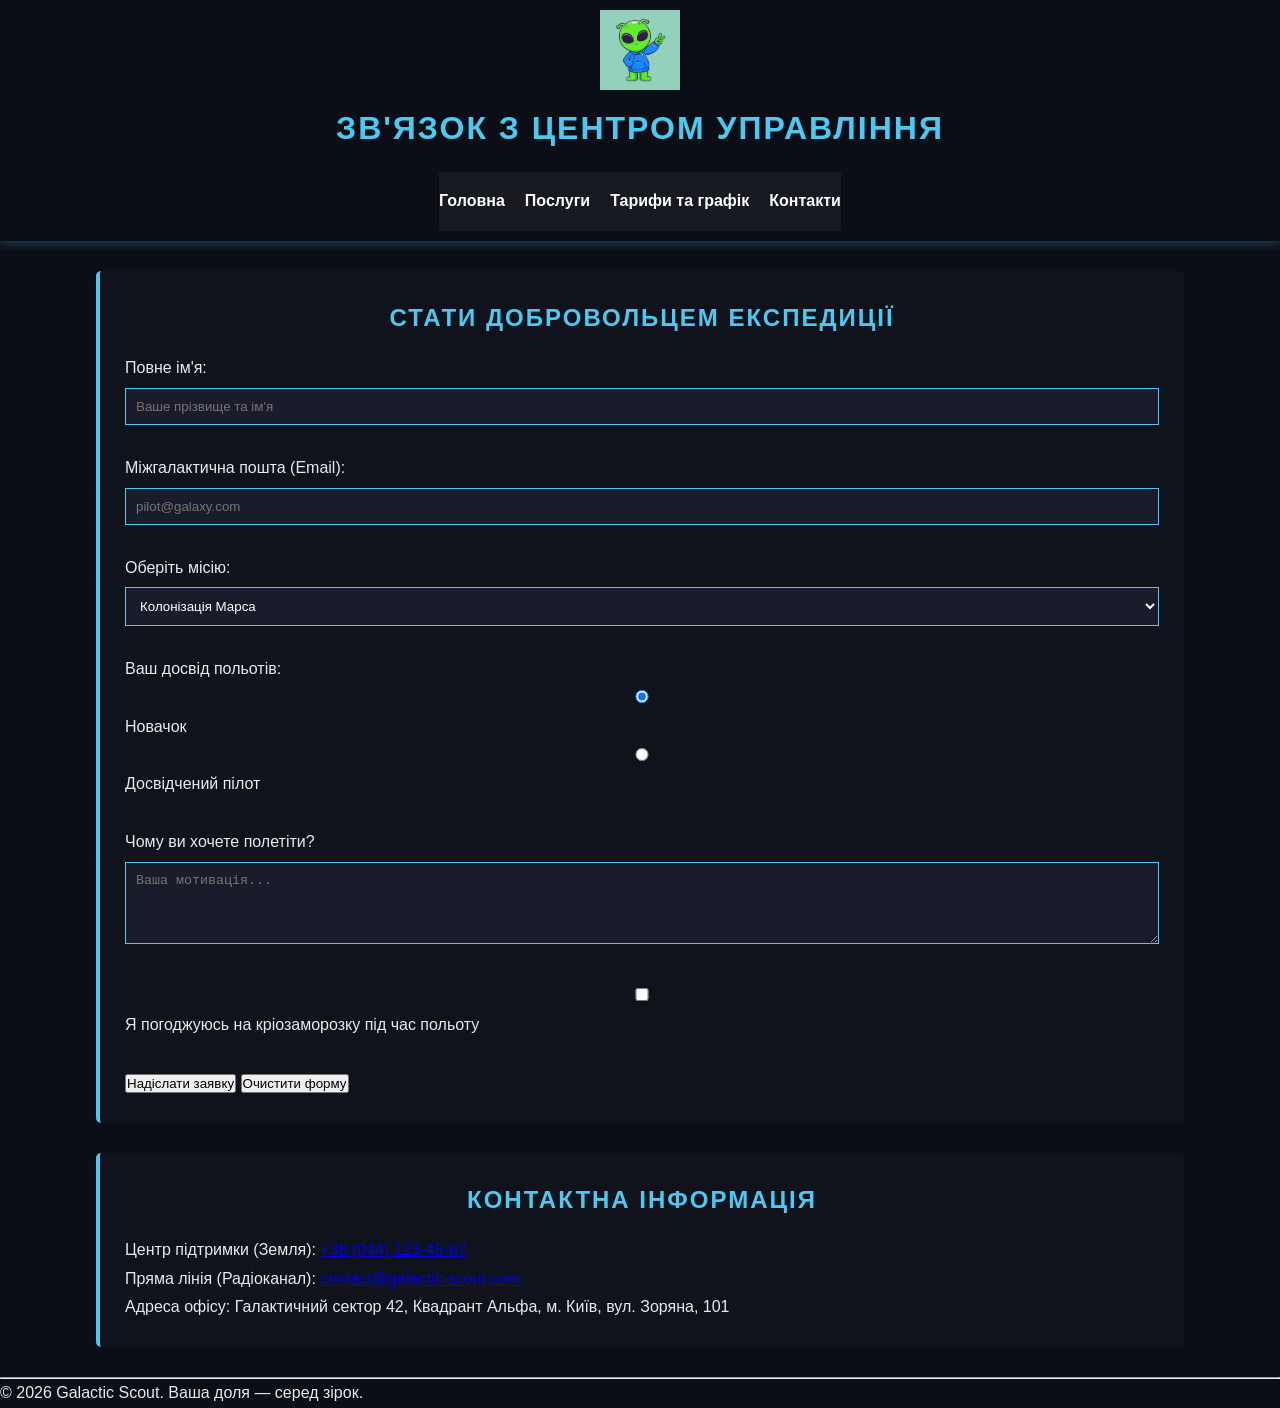
<file: contacts.html>
<!DOCTYPE html>
<html lang="uk">
<head>
    <meta charset="UTF-8">
    <meta name="viewport" content="width=device-width, initial-scale=1.0">
    <title>Galactic Scout — Контакти та Реєстрація</title>
    <link rel="stylesheet" href="style.css"> 
</head>
<body>

    <header>
        <a href="index.html">
            <img src="img/logo.png" alt="Логотип" width="80">
        </a>
        <h1>Зв'язок з центром управління</h1>
        
        <nav>
            <ul>
                <li><a href="index.html">Головна</a></li>
                <li><a href="services.html">Послуги</a></li>
                <li><a href="price.html">Тарифи та графік</a></li>
                <li><a href="contacts.html">Контакти</a></li>
            </ul>
        </nav>
    </header>

    <main>
        <section>
            <h2>Стати добровольцем експедиції</h2>
            <form action="#" method="POST">
                
                <div>
                    <label for="username">Повне ім'я:</label><br>
                    <input type="text" id="username" name="username" placeholder="Ваше прізвище та ім'я" required>
                </div>
                <br>

                <div>
                    <label for="useremail">Міжгалактична пошта (Email):</label><br>
                    <input type="email" id="useremail" name="useremail" placeholder="pilot@galaxy.com" required>
                </div>
                <br>

                <div>
                    <label for="mission">Оберіть місію:</label>
                    <select id="mission" name="mission">
                        <option value="mars">Колонізація Марса</option>
                        <option value="europa">Океани Європи</option>
                        <option value="deep">Далекий космос</option>
                    </select>
                </div>
                <br>

                <div>
                    <p>Ваш досвід польотів:</p>
                    <input type="radio" id="novice" name="experience" value="novice" checked>
                    <label for="novice">Новачок</label>

                    <input type="radio" id="pilot" name="experience" value="pilot">
                    <label for="pilot">Досвідчений пілот</label>
                </div>
                <br>

                <div>
                    <label for="motivation">Чому ви хочете полетіти?</label><br>
                    <textarea id="motivation" name="motivation" rows="4" cols="40" placeholder="Ваша мотивація..."></textarea>
                </div>
                <br>

                <div>
                    <input type="checkbox" id="agree" name="agree" required>
                    <label for="agree">Я погоджуюсь на кріозаморозку під час польоту</label>
                </div>
                <br>

                <button type="submit">Надіслати заявку</button>
                <button type="reset">Очистити форму</button>
            </form>
        </section>

        <section>
            <h2>Контактна інформація</h2>
            <p>Центр підтримки (Земля): 
                <a href="tel:+380441234567">+38 (044) 123-45-67</a> 
            </p>
            <p>Пряма лінія (Радіоканал): 
                <a href="mailto:contact@galactic-scout.com">contact@galactic-scout.com</a> 
            </p>
            <p>Адреса офісу: 
                Галактичний сектор 42, Квадрант Альфа, м. Київ, вул. Зоряна, 101
            </p>
        </section>

    </main>

    <footer>
        <hr>
        <p>&copy; 2026 Galactic Scout. Ваша доля — серед зірок.</p>
    </footer>

</body>
</html>
</file>
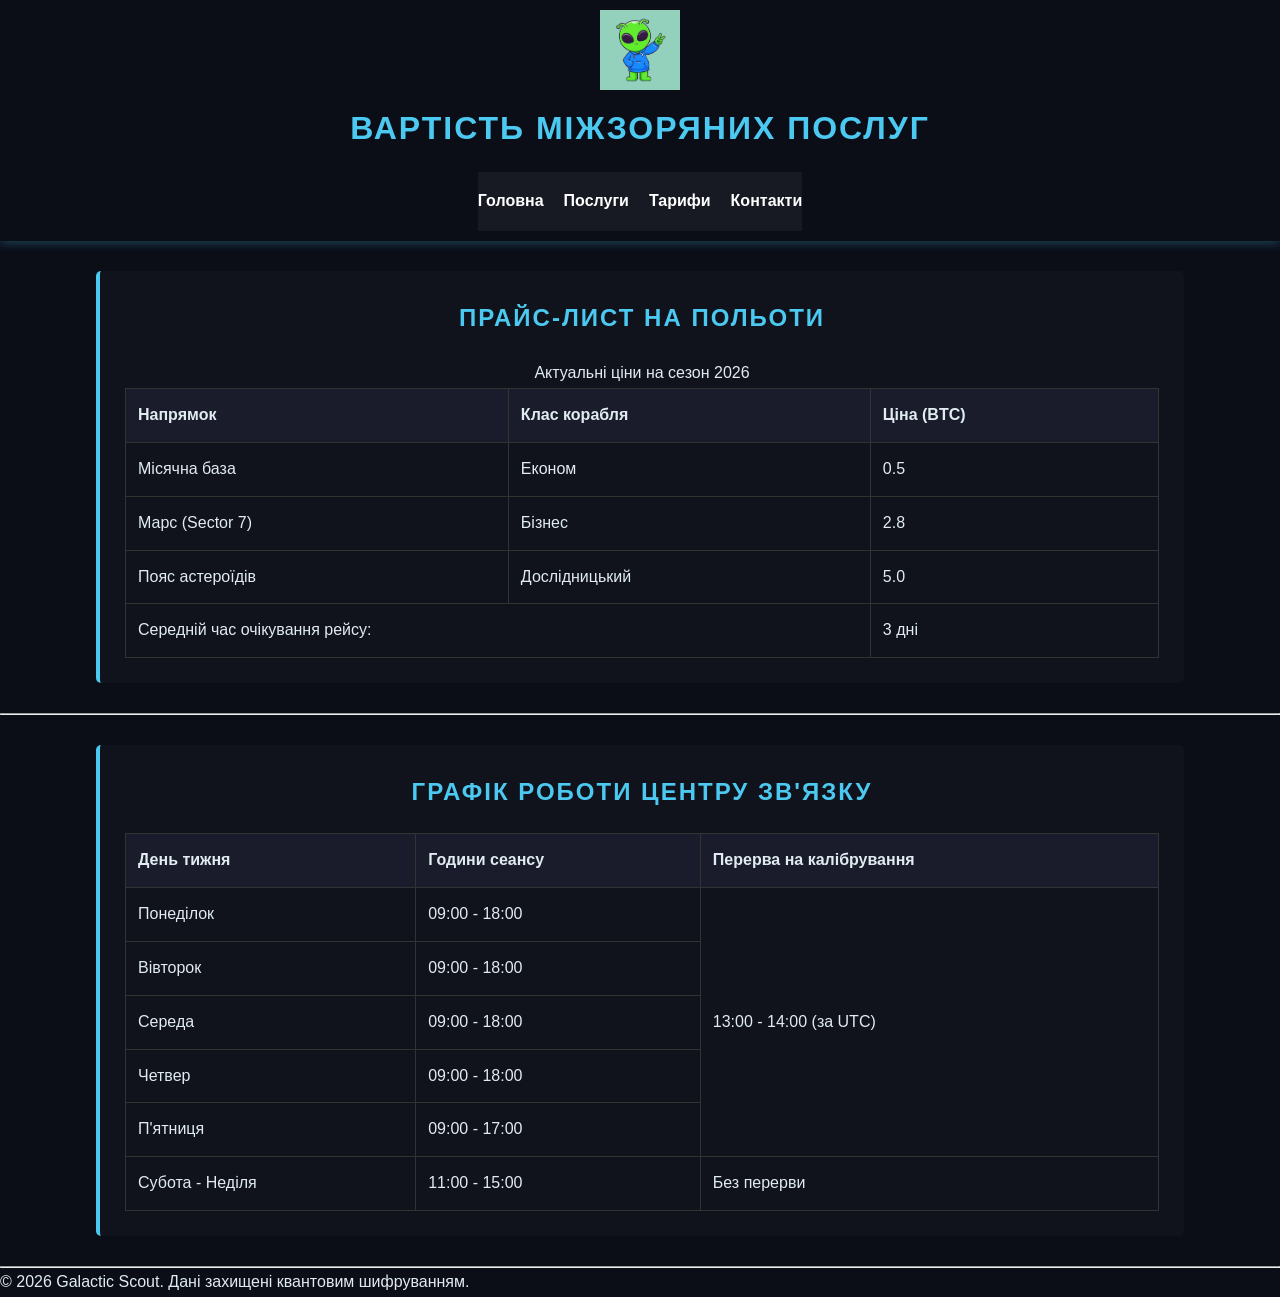
<file: price.html>
<!DOCTYPE html>
<html lang="uk">
<head>
    <meta charset="UTF-8">
    <meta name="viewport" content="width=device-width, initial-scale=1.0">
    <title>Galactic Scout — Тарифи</title>
    <link rel="stylesheet" href="style.css"> 
</head>
<body>

    <header>
        <a href="index.html">
            <img src="img/logo.png" alt="Логотип" width="80">
        </a>
        <h1>Вартість міжзоряних послуг</h1>
        <nav>
            <ul>
                <li><a href="index.html">Головна</a></li>
                <li><a href="services.html">Послуги</a></li>
                <li><a href="price.html">Тарифи</a></li>
                <li><a href="contacts.html">Контакти</a></li>
            </ul>
        </nav>
    </header>

    <main>
        <section>
            <h2>Прайс-лист на польоти</h2>
            <table border="1" width="80%" cellpadding="10" cellspacing="0">
                <caption>Актуальні ціни на сезон 2026</caption>
                <thead>
                    <tr>
                        <th>Напрямок</th>
                        <th>Клас корабля</th>
                        <th>Ціна (BTC)</th>
                    </tr>
                </thead>
                <tbody>
                    <tr>
                        <td>Місячна база</td>
                        <td>Економ</td>
                        <td>0.5</td>
                    </tr>
                    <tr>
                        <td>Марс (Sector 7)</td>
                        <td>Бізнес</td>
                        <td>2.8</td>
                    </tr>
                    <tr>
                        <td>Пояс астероїдів</td>
                        <td>Дослідницький</td>
                        <td>5.0</td>
                    </tr>
                </tbody>
                <tfoot>
                    <tr>
                        <td colspan="2">Середній час очікування рейсу:</td>
                        <td>3 дні</td>
                    </tr>
                </tfoot>
            </table>
        </section>

        <hr>

        <section>
            <h2>Графік роботи Центру Зв'язку</h2>
            <table border="1" cellpadding="10">
                <tr>
                    <th>День тижня</th>
                    <th>Години сеансу</th>
                    <th>Перерва на калібрування</th>
                </tr>
                <tr>
                    <td>Понеділок</td>
                    <td>09:00 - 18:00</td>
                    <td rowspan="5">13:00 - 14:00 (за UTC)</td>
                </tr>
                <tr>
                    <td>Вівторок</td>
                    <td>09:00 - 18:00</td>
                </tr>
                <tr>
                    <td>Середа</td>
                    <td>09:00 - 18:00</td>
                </tr>
                <tr>
                    <td>Четвер</td>
                    <td>09:00 - 18:00</td>
                </tr>
                <tr>
                    <td>П'ятниця</td>
                    <td>09:00 - 17:00</td>
                </tr>
                <tr>
                    <td>Субота - Неділя</td>
                    <td>11:00 - 15:00</td>
                    <td>Без перерви</td>
                </tr>
            </table>
        </section>
    </main>

    <footer>
        <hr>
        <p>&copy; 2026 Galactic Scout. Дані захищені квантовим шифруванням.</p>
    </footer>

</body>
</html>
</file>
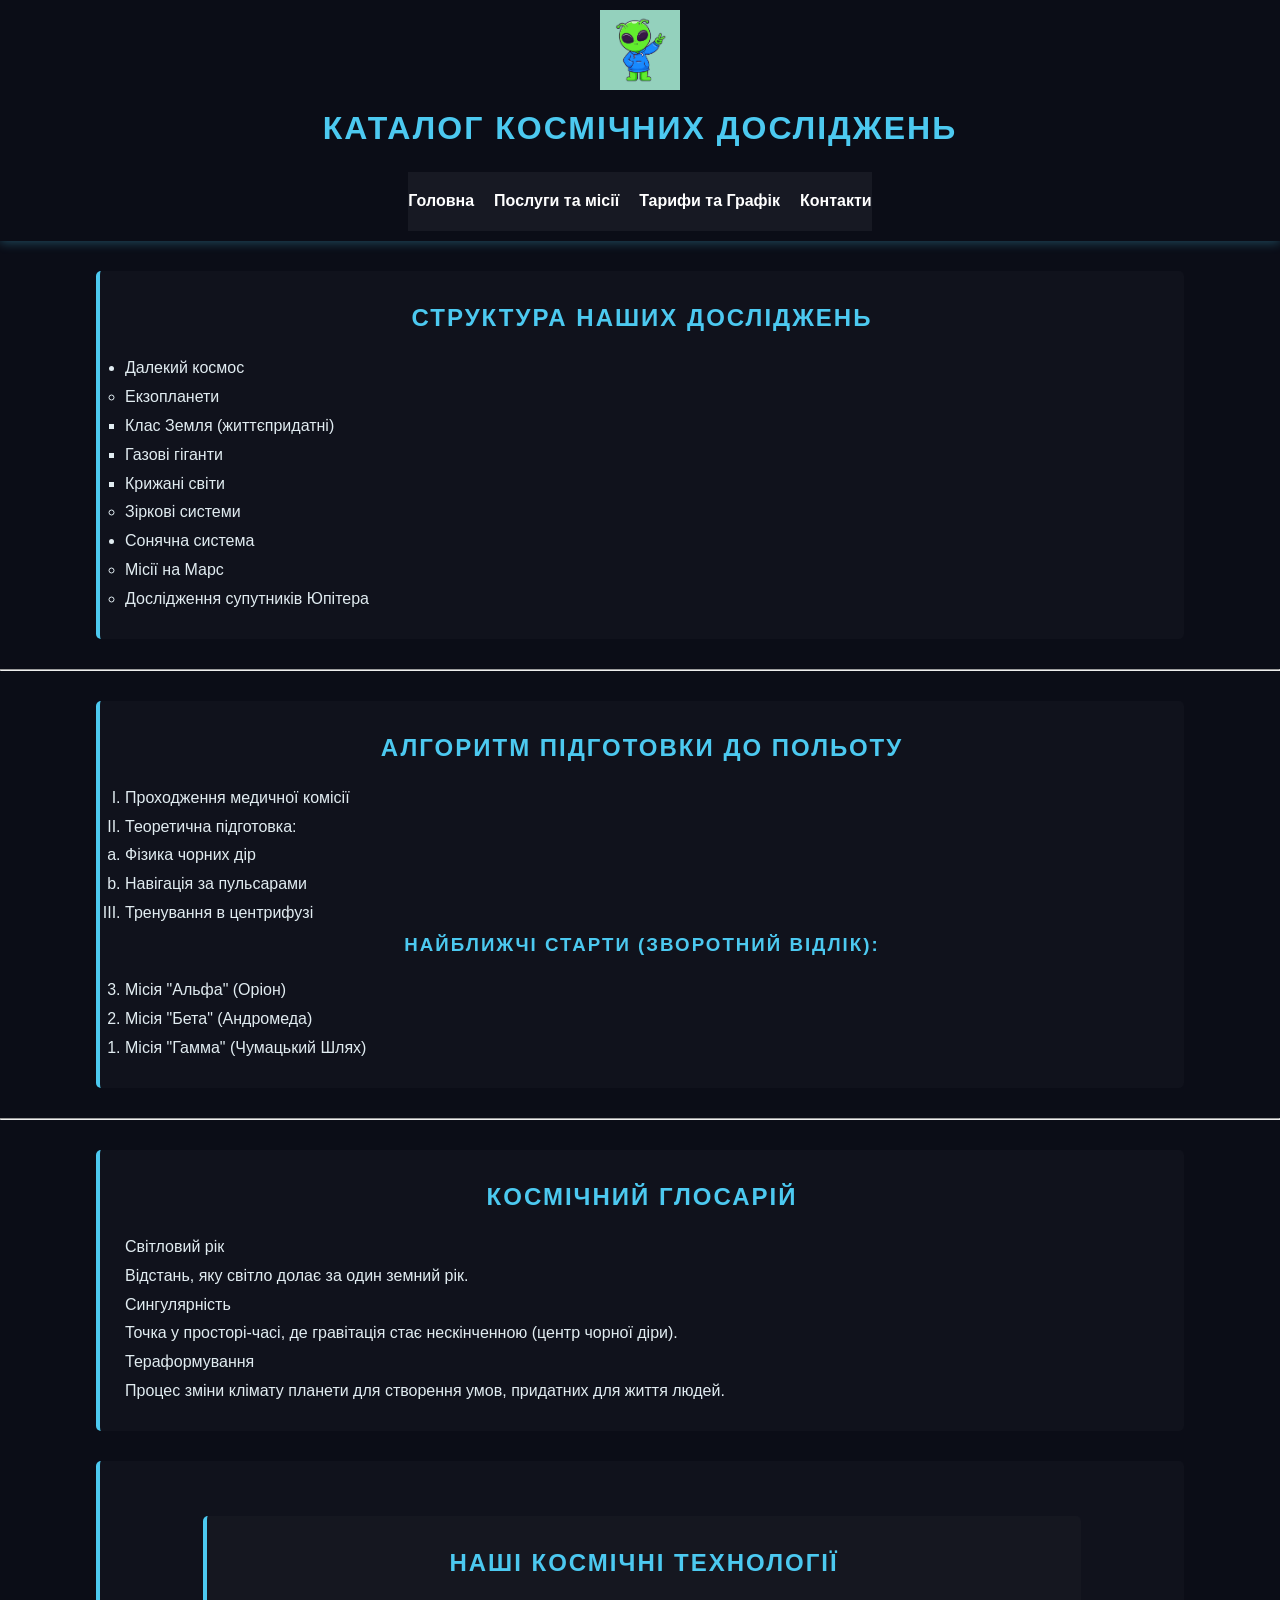
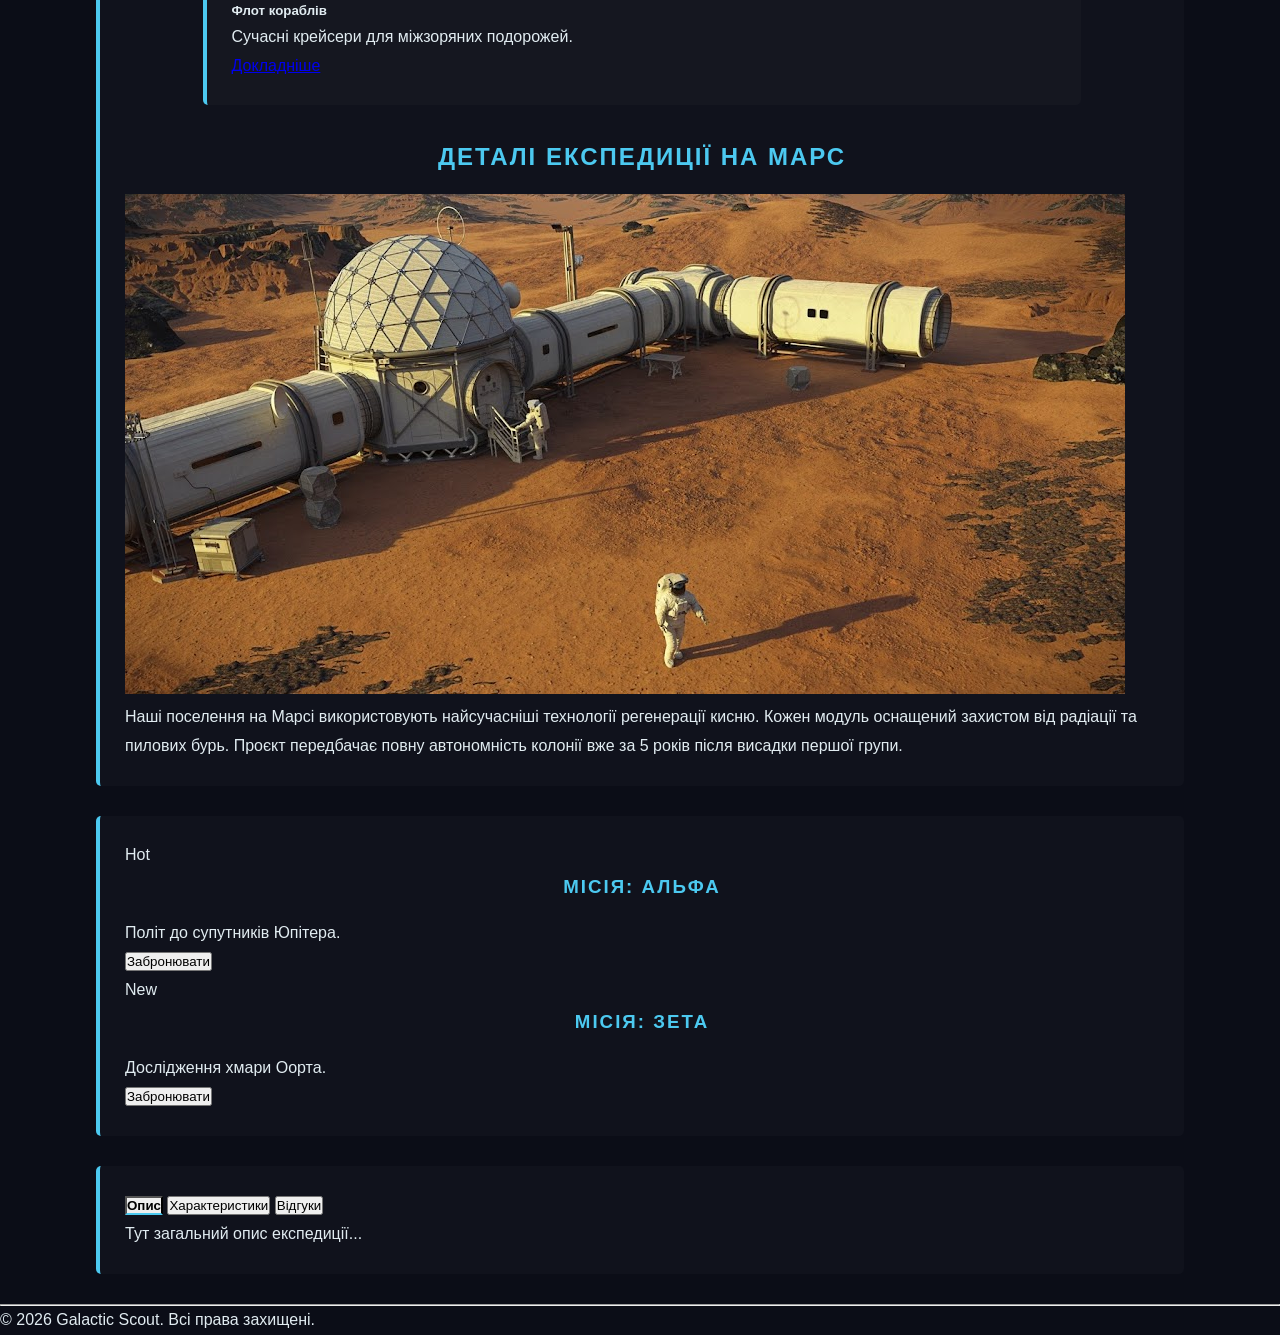
<file: services.html>
<!DOCTYPE html>
<html lang="uk">
<head>
    <meta charset="UTF-8">
    <meta name="viewport" content="width=device-width, initial-scale=1.0">
    <title>Galactic Scout — Наші Послуги</title>
    <link rel="stylesheet" href="style.css"> 
</head>
<body>

    <header>
        <a href="index.html">
            <img src="img/logo.png" alt="Логотип" width="80">
        </a>
        <h1>Каталог космічних досліджень</h1>
        <nav>
            <ul>
                <li><a href="index.html">Головна</a></li>
                <li><a href="services.html">Послуги та місії</a></li>
                <li><a href="price.html">Тарифи та Графік</a></li>
                <li><a href="contacts.html">Контакти</a></li>
            </ul>
        </nav>
    </header>

    <main>
        <section>
            <h2>Структура наших досліджень</h2>
            <ul>
                <li>Далекий космос
                    <ul>
                        <li>Екзопланети
                            <ul>
                                <li>Клас Земля (життєпридатні)</li>
                                <li>Газові гіганти</li>
                                <li>Крижані світи</li>
                            </ul>
                        </li>
                        <li>Зіркові системи</li>
                    </ul>
                </li>
                <li>Сонячна система
                    <ul>
                        <li>Місії на Марс</li>
                        <li>Дослідження супутників Юпітера</li>
                    </ul>
                </li>
            </ul>
        </section>

        <hr>

        <section>
            <h2>Алгоритм підготовки до польоту</h2>
            <ol type="I"> <li>Проходження медичної комісії</li>
                <li>Теоретична підготовка:
                    <ol type="a"> <li>Фізика чорних дір</li>
                        <li>Навігація за пульсарами</li>
                    </ol>
                </li>
                <li>Тренування в центрифузі</li>
            </ol>

            <h3>Найближчі старти (Зворотний відлік):</h3>
            <ol reversed start="3">
                <li>Місія "Альфа" (Оріон)</li>
                <li>Місія "Бета" (Андромеда)</li>
                <li>Місія "Гамма" (Чумацький Шлях)</li>
            </ol>
        </section>

        <hr>

        <section>
            <h2>Космічний глосарій</h2>
            <dl>
                <dt>Світловий рік</dt>
                <dd>Відстань, яку світло долає за один земний рік.</dd>

                <dt>Сингулярність</dt>
                <dd>Точка у просторі-часі, де гравітація стає нескінченною (центр чорної діри).</dd>

                <dt>Тераформування</dt>
                <dd>Процес зміни клімату планети для створення умов, придатних для життя людей.</dd>
            </dl>
        </section>

        <section class="mission-article">

        <section class="container mt-5">
            <h2 class="text-center mb-4">Наші космічні технології</h2>
            <div class="row g-4">
                <div class="col-12 col-md-4">
                    <div class="card h-100 shadow">
                        <div class="card-body text-center">
                            <i class="fa-solid fa-shuttle-space fa-3x text-primary mb-3"></i>
                            <h5 class="card-title">Флот кораблів</h5>
                            <p class="card-text">Сучасні крейсери для міжзоряних подорожей.</p>
                            <a href="#" class="btn btn-outline-primary">Докладніше</a>
                        </div>
                    </div>
                </div>
                </div>
        </section>

    <h2>Деталі експедиції на Марс</h2>
    <img src="img/marsBase.png" alt="База на Марсі" class="float-img">
    <p>Наші поселення на Марсі використовують найсучасніші технології регенерації кисню. Кожен модуль оснащений захистом від радіації та пилових бурь. Проєкт передбачає повну автономність колонії вже за 5 років після висадки першої групи.</p>
    <div class="clearfix"></div> </section>
        <section class="cards-container">
            <div class="mission-card">
                <span class="badge">Hot</span> <h3>Місія: Альфа</h3>
                <p>Політ до супутників Юпітера.</p>
                <button>Забронювати</button>
            </div>

            <div class="mission-card">
                <span class="badge new">New</span>
                <h3>Місія: Зета</h3>
                <p>Дослідження хмари Оорта.</p>
                <button>Забронювати</button>
            </div>
        </section>

        <section class="tabs-container">
            <div class="tabs-header">
                <button class="tab-btn active" data-tab="desc">Опис</button>
                <button class="tab-btn" data-tab="chars">Характеристики</button>
                <button class="tab-btn" data-tab="reviews">Відгуки</button>
            </div>

            <div class="tabs-body">
                <div id="desc" class="tab-content active">Тут загальний опис експедиції...</div>
                <div id="chars" class="tab-content">Тут технічні характеристики корабля...</div>
                <div id="reviews" class="tab-content">Тут будуть відгуки клієнтів...</div>
            </div>
        </section>
    </main>

    <footer>
        <hr>
        <p>&copy; 2026 Galactic Scout. Всі права захищені.</p>
    </footer>

</body>
</html>
</file>
<file: style.css>
* {
    box-sizing: border-box; 
    margin: 0; 
    padding: 0;
}

html, body {
    height: 100%;
}

body {
    font-family: 'Segoe UI', Tahoma, Geneva, Verdana, sans-serif; 
    background-color: #0b0d17; 
    color: #e1ecf1; 
    line-height: 1.8;
}

.wrapper {
    display: flex;
    flex-direction: column;
    min-height: 100vh;
}

main {
    flex: 1;
}

h1, h2, h3 {
    color: #4cc9f0; 
    text-align: center; 
    text-transform: uppercase; 
    letter-spacing: 2px;
    margin-bottom: 15px;
}

header {
    position: sticky;
    top: 0;
    z-index: 1000;
    background-color: #0b0d17;
    box-shadow: 0 2px 10px rgba(76, 201, 240, 0.3);
    display: flex;
    flex-direction: column;
    align-items: center;
    padding: 10px;
}

nav ul {
    list-style: none; 
    background: rgba(255, 255, 255, 0.05);
    padding: 15px 0; 
    text-align: center; 
    display: flex;
    justify-content: center;
    gap: 20px;
    width: 100%;
}

nav a {
    text-decoration: none; 
    color: #fff; 
    font-weight: bold; 
    transition: 0.3s;
}

nav a:hover {
    color: #4cc9f0; 
    text-shadow: 0 0 10px #4cc9f0;
}

section {
    background: rgba(255, 255, 255, 0.02);
    margin: 30px auto; 
    padding: 25px; 
    width: 85%; 
    border-left: 4px solid #4cc9f0;
    border-radius: 5px;
}


table {
    width: 100%; 
    border-collapse: collapse; 
    margin-top: 20px;
}

th, td {
    border: 1px solid #333;
    padding: 12px; 
    text-align: left;
}

th {
    background-color: #1a1c2c; 
}

input, textarea, select {
    width: 100%;
    padding: 10px;
    margin-top: 5px;
    background: #1a1c2c;
    border: 1px solid #4cc9f0;
    color: white;
}

.gallery {
    display: grid;
    grid-template-columns: repeat(4, 1fr); 
    grid-auto-rows: minmax(200px, auto); 
    gap: 15px;
    max-width: 1200px;
    margin: 50px auto;
}

.gallery-item img {
    width: 100%;
    height: 100%;
    object-fit: cover; 
}

.item-1 {
    grid-column: span 2; 
    grid-row: span 2;
}

.item-2 {
    grid-column: span 2; 

}
.swiper {
    width: 100%;
    height: 200px; 
    margin: 50px 0;
}

.swiper-slide {
    display: flex; 
    justify-content: center; 
    align-items: center; 
    background: #1a1c2c;
    color: white;
    font-size: 24px;
}

@keyframes bounce {
    0%, 20%, 50%, 80%, 100% {
        transform: translateY(0);
    }
    40% {
        transform: translateY(-10px);
    }
    60% {
        transform: translateY(-5px);
    }
}

.scroll-down {
    text-align: left;
    margin-top: 5px;
    font-size: 25px;
    color: #4cc9f0;
    animation: bounce 2s infinite;
}

.hamburger {
    display: block;
    border: none;
    background: none;
    cursor: pointer;
    z-index: 1001;
    position: relative;
}

.bar {
    display: block;
    width: 25px;
    height: 3px;
    margin: 5px auto;
    background-color: #4cc9f0;
    transition: all 0.3s ease-in-out;
}

.hamburger.active .bar:nth-child(2) {
    opacity: 0;
}

.hamburger.active .bar:nth-child(1) {
    transform: translateY(8px) rotate(45deg);
}

.hamburger.active .bar:nth-child(3) {
    transform: translateY(-8px) rotate(-45deg);
}

.mobile-menu {
    position: fixed;
    left: -100%;
    top: 0;
    width: 25%;
    height: 100vh;
    background: #1a1c2c;
    display: flex;
    flex-direction: column;
    padding: 100px 20px;
    gap: 20px;
    transition: 0.3s;
    z-index: 1000;
    box-shadow: 2px 0 10px rgba(0,0,0,0.5);
}

.mobile-menu.active {
    left: 0;
}

.mobile-menu a {
    color: white;
    text-decoration: none;
    font-size: 20px;
}

.swiper-slide h2,
.swiper-slide p {
    opacity: 0;
    transform: translateY(20px);
    transition: 0.5s;
}

.swiper-slide-active h2,
.swiper-slide-active p {
    opacity: 1;
    transform: translateY(0);
}

.swiper-slide-active p {
    transition-delay: 0.3s;
}

.galactic-svg {
    transition: transform 0.3s ease;
    cursor: pointer;
}

.galactic-svg:hover {
    transform: rotate(90deg) scale(1.1);
}

.galactic-svg:hover .svg-shape {
    fill: #f72585;
    transition: 0.3s;
}

.galactic-svg circle {
    transition: stroke 0.3s;
}

.galactic-svg:hover circle {
    stroke: #f72585;
}

.tab-content {
    display: none; 
    animation: fadeIn 0.5s;
}

.tab-content.active {
    display: block; 
}

.tab-btn.active {
    border-bottom: 2px solid #4cc9f0;
    font-weight: bold;
}

@keyframes fadeIn {
    from { opacity: 0; }
    to { opacity: 1; }
}
.modal-overlay {
    position: fixed;
    top: 0;
    left: 0;
    width: 100%;
    height: 100%;
    background: rgba(0, 0, 0, 0.6);
    display: none; 
    justify-content: center;
    align-items: center;
    z-index: 9999;
}

.modal-overlay.open {
    display: flex;
}

.modal-window {
    background: white;
    padding: 30px;
    border-radius: 10px;
    position: relative;
    color: black;
}

.close-modal {
    position: absolute;
    top: 10px;
    right: 15px;
    font-size: 24px;
    cursor: pointer;
}

#open-modal-btn {
    margin-top: 15px;
    padding: 10px 18px;
    border: 1px solid #4cc9f0;
    border-radius: 6px;
    background: transparent;
    color: #e1ecf1;
    cursor: pointer;
    transition: 0.2s;
}

#open-modal-btn:hover {
    background: #4cc9f0;
    color: #0b0d17;
}
</file>
